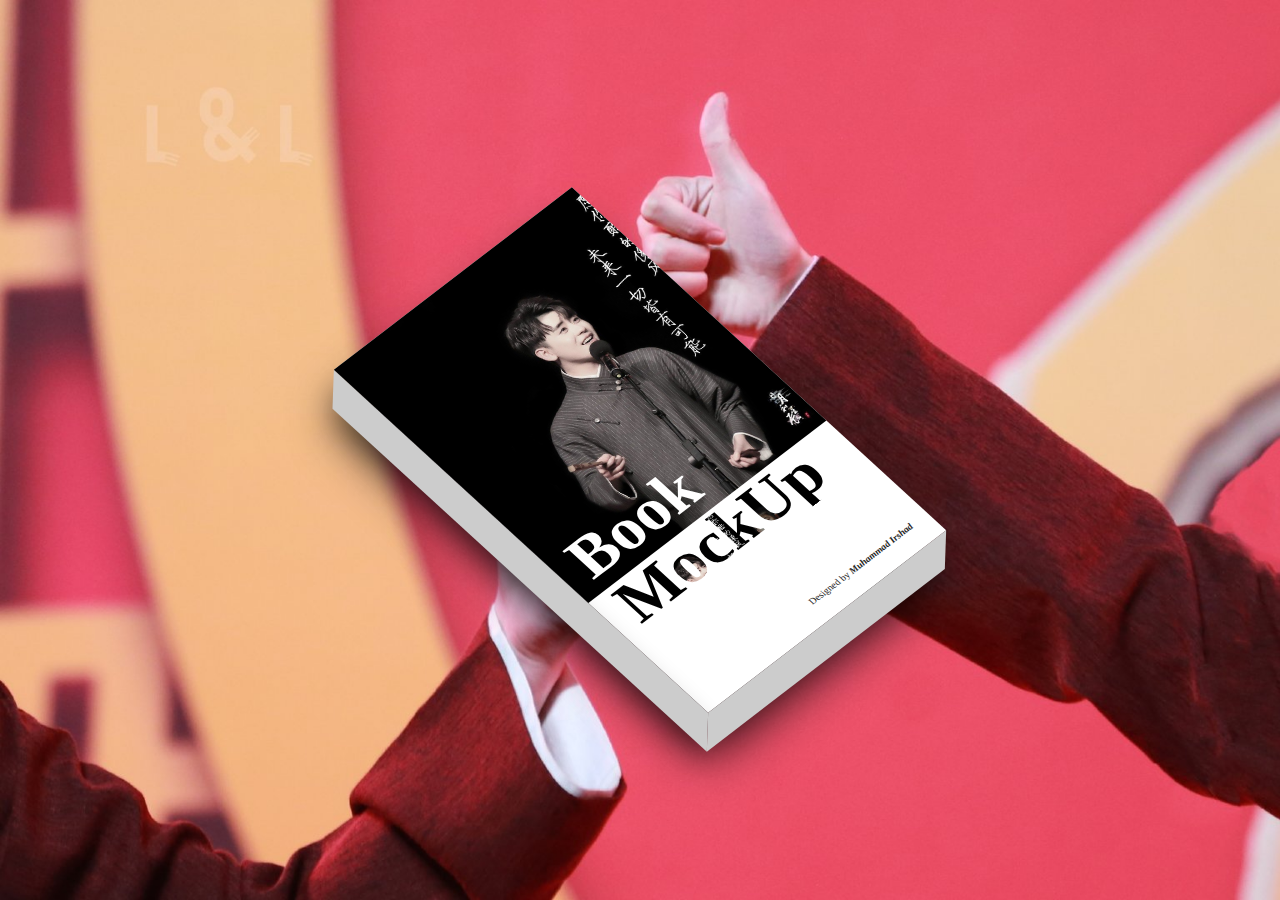
<file: book/index.html>
<!DOCTYPE html>
<html lang="en">

<head>
    <meta charset="UTF-8">
    <meta name="viewport" content="width=device-width, initial-scale=1.0">
    <link rel="stylesheet" href="style.css">
    <title>Document</title>
</head>

<body>
    <div class="book">
        <div class="cover"></div>
        <h2>Book<p>MockUp</p>
        </h2>
        <span class="writer">Designed by <i>Muhammad Irshad</i></span>
    </div>
</body>

</html>
</file>
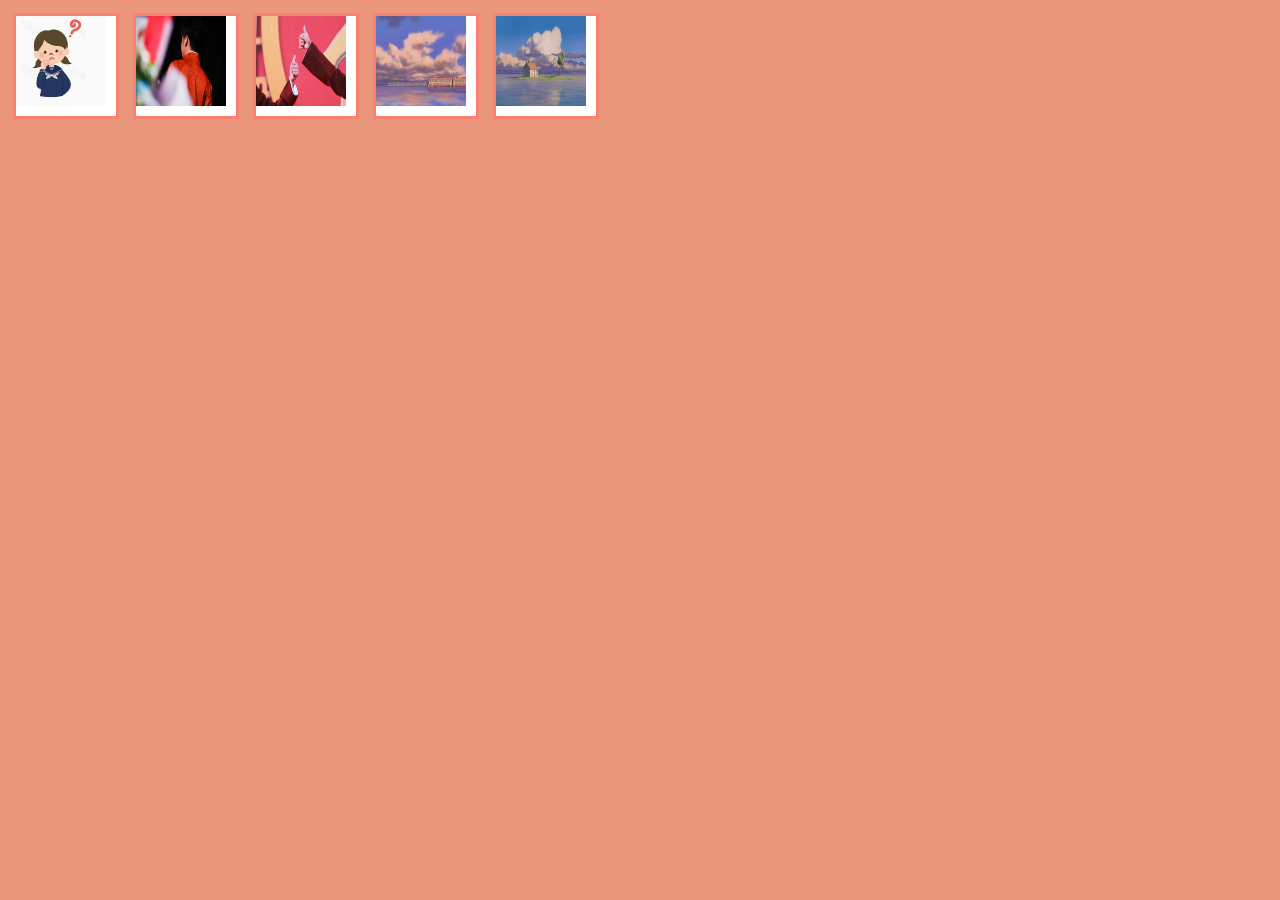
<file: 拖拽/index.html>
<!DOCTYPE html>
<html lang="en">

<head>
    <meta charset="UTF-8">
    <meta name="viewport" content="width=device-width, initial-scale=1.0">
    <link rel="stylesheet" href="style.css">
    <title>图片拖拽</title>
</head>

<body>
    <div class="empty">
        <div class="fill i1" draggable="true">
            <img src="img/1.jpg" alt="">
        </div>
    </div>
    <div class="empty">
        <div class="fill i2" draggable="true">
            <img src="img/2.jpg" alt="">
        </div>
    </div>
    <div class="empty">
        <div class="fill i3" draggable="true">
            <img src="img/3.jpg" alt="">
        </div>
    </div>
    <div class="empty">
        <div class="fill i4" draggable="true">
            <img src="img/4.jpg" alt="">
        </div>
    </div>
    <div class="empty">
        <div class="fill i5" draggable="true">
            <img src="img/5.jpg" alt="">
        </div>
    </div>
    <script src="script.js"></script>
</body>

</html>
</file>
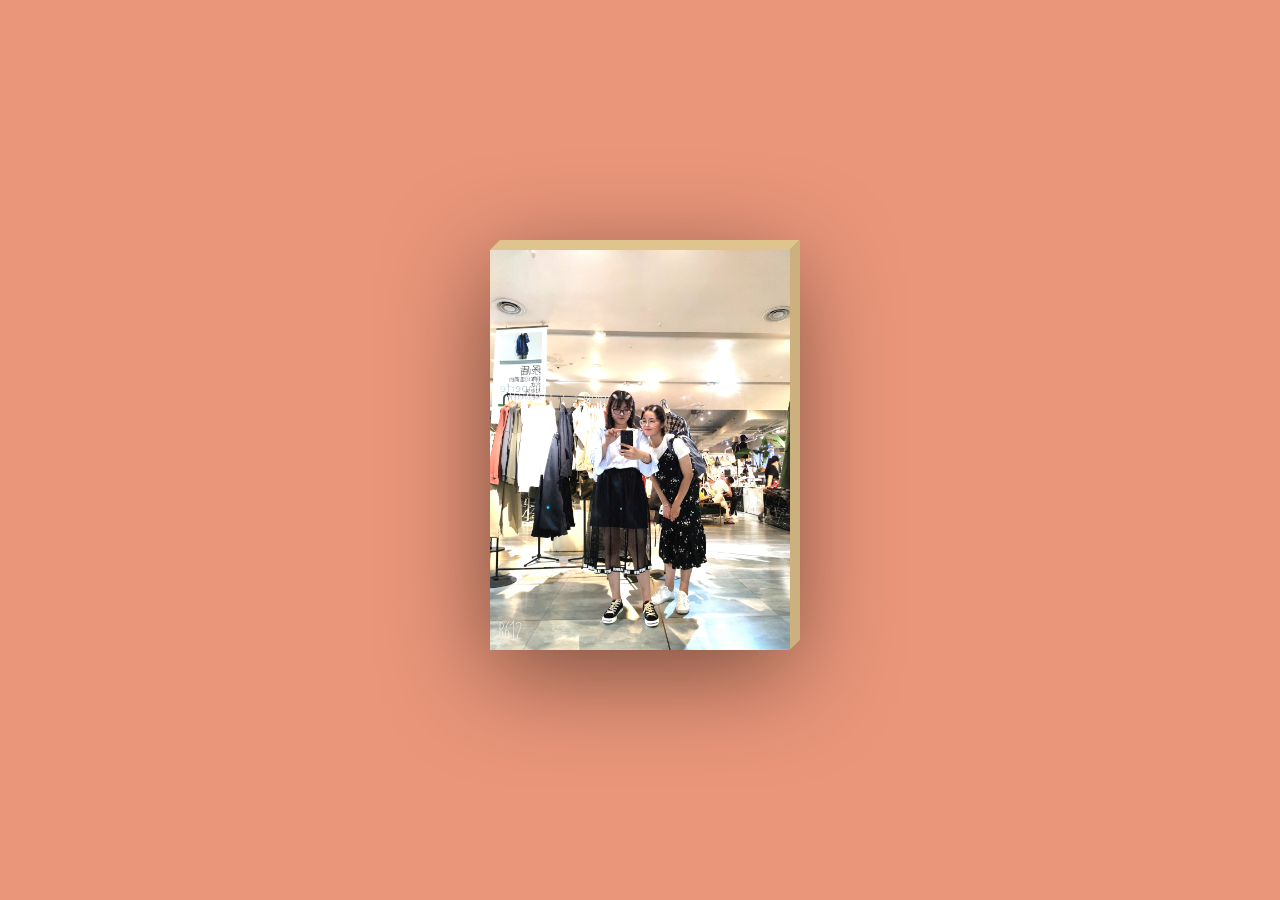
<file: 爱你哟/index.html>
<!DOCTYPE html>
<html lang="en">

<head>
    <meta charset="UTF-8">
    <meta name="viewport" content="width=device-width, initial-scale=1.0">
    <link rel="stylesheet" href="style.css">
    <title>爱你哟</title>
</head>

<body>
    <div class="card">
        <div class="imgBox">
            <img src="1.jpg" alt="">
        </div>
        <div class="detail">
            <h3>TO ZhaoTong</h3>
            <p>不管未来有多遥远，成长的路上有你有我；不管相逢在什么时候，我们是永远的朋友。</p>
            <p>如果十年后要我用一句形容至深的友情，我会说我们曾经好的跟同性恋似的。</p>
            <p>因为你是我的后盾，所以即使前面有千军万马，我也是不怕的。</p>
            <p>友情是装在瓶里的佳酿，无色无味，多年后开启溢出的是那浓浓的情。</p>
        </div>
    </div>
</body>

</html>
</file>
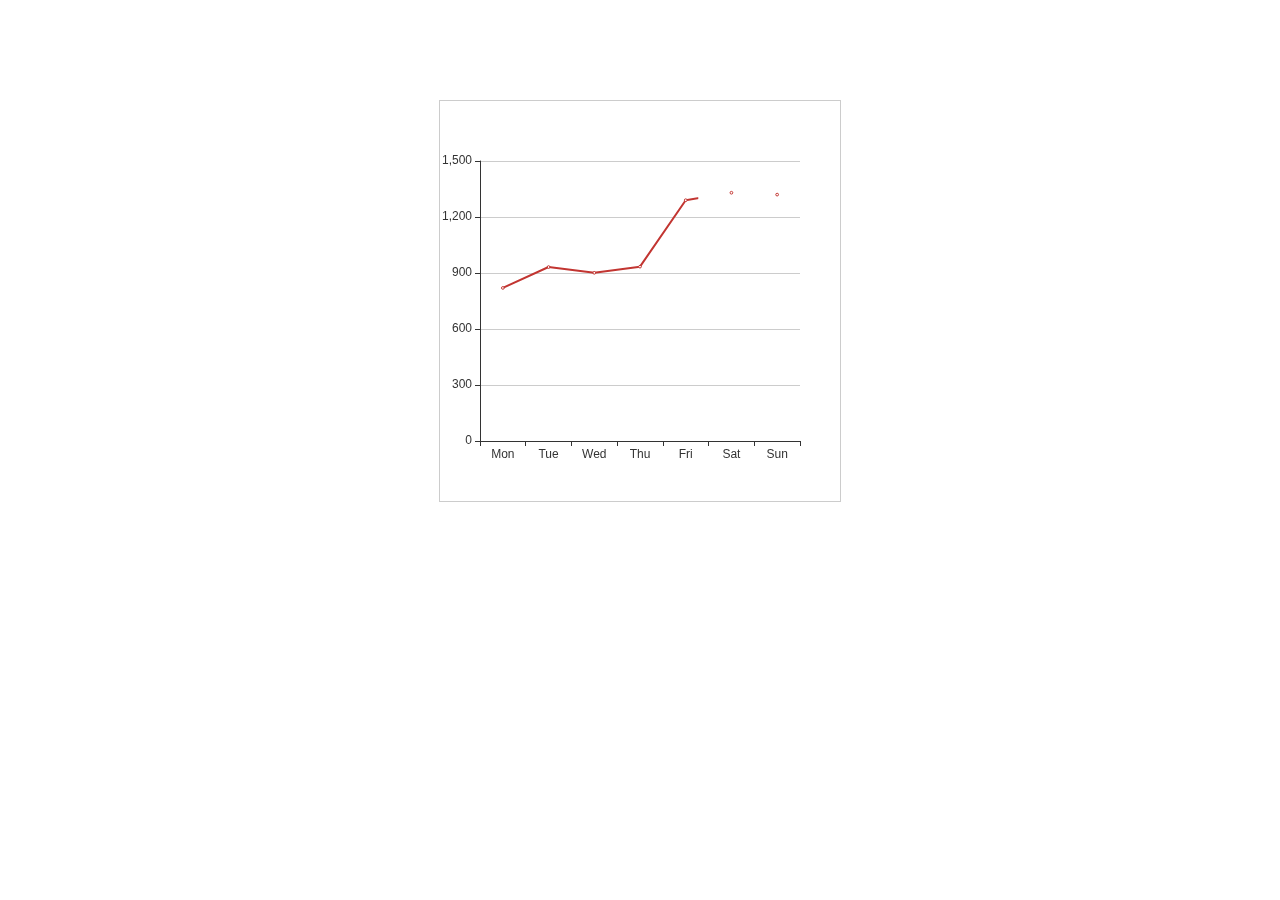
<file: 疫情图/index.html>
<!DOCTYPE html>
<html lang="en">

<head>
    <meta charset="UTF-8">
    <meta name="viewport" content="width=device-width, initial-scale=1.0">
    <title>Document</title>
    <style>
        .box {
            width: 400px;
            height: 400px;
            border: 1px solid #ccc;
            margin: 100px auto;
        }
    </style>
</head>

<body>
    <div class="box"></div>
    <script src="js/echarts.js"></script>
    <!-- <script src="js/echarts.js.map"></script> -->
    <script>
        // 初始化echarts实例
        var myEcharts = echarts.init(document.querySelector('.box'));
        // 设置图标的配置项
        option = {
            xAxis: {
                type: 'category',
                data: ['Mon', 'Tue', 'Wed', 'Thu', 'Fri', 'Sat', 'Sun']
            },
            yAxis: {
                type: 'value'
            },
            series: [{
                data: [820, 932, 901, 934, 1290, 1330, 1320],
                type: 'line'
            }]
        };
        myEcharts.setOption(option)
    </script>
</body>

</html>
</file>
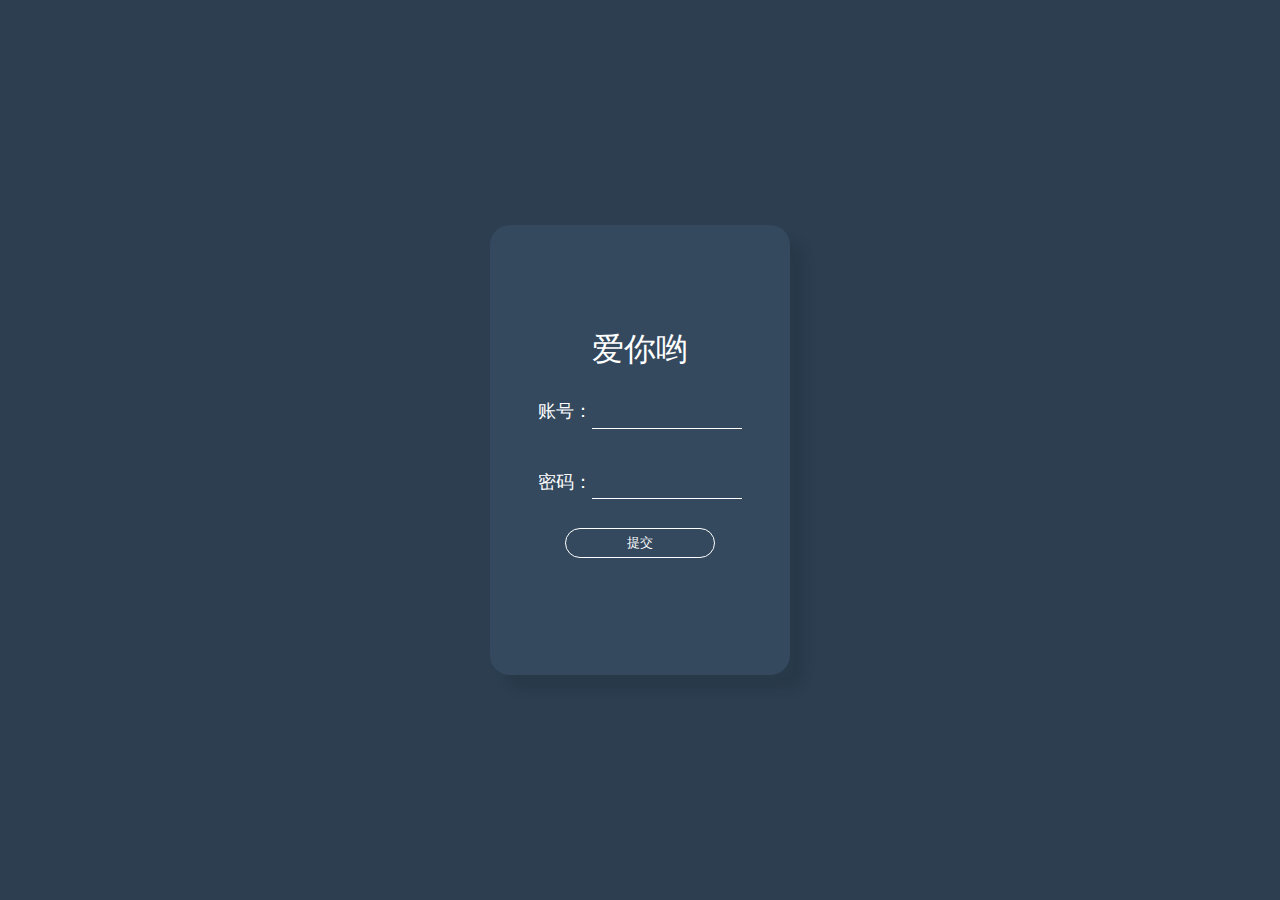
<file: 登录框/index.html>
<!DOCTYPE html>
<html lang="en">

<head>
    <meta charset="UTF-8">
    <meta name="viewport" content="width=device-width, initial-scale=1.0">
    <title>Document</title>
    <style>
        * {
            margin: 0;
            padding: 0;
        }

        body {
            display: flex;
            height: 100vh;
            /* 居中 */
            justify-content: center;
            align-items: center;
            background-color: #2c3e50;
        }

        .container {
            display: flex;
            position: relative;
            justify-content: center;
            align-items: center;
            flex-direction: column;
            width: 300px;
            height: 450px;
            border-radius: 20px;
            background-color: #34495e;
            box-shadow: 15px 15px 10px rgba(33, 45, 58, 0.3);
            overflow: hidden;
        }

        .container h1 {
            color: #fff;
            z-index: 1;
            font-weight: normal;
        }

        .container form {
            width: 300px;
            height: 200px;
            display: flex;
            justify-content: space-around;
            align-items: center;
            flex-direction: column;
            z-index: 1;
        }

        .container form p text {
            display: inline-block;
            height: 40px;
            line-height: 40px;
            position: relative;
            top: 5px;
            font-size: 18px;
            /* font-weight: bold; */
            color: #fff;
        }

        .container form .tbx {
            width: 150px;
            height: 40px;
            outline: none;
            border: none;
            border-bottom: 1px solid #fff;
            background: none;
        }

        .container form .tbx::placeholder {
            color: #fff;
            font-size: 15px;
        }

        .container form .sub {
            width: 150px;
            height: 30px;
            border-radius: 15px;
            background: none;
            border: 1px solid #fff;
            outline: none;
            color: #fff;
        }

        /* 鼠标进入的样式 */
        .container .in {
            position: absolute;
            top: 0;
            left: 0;
            display: block;
            width: 0;
            height: 0;
            border-radius: 50%;
            background: #3498bd;
            transform: translate(-50%, -50%);
            animation: in 0.5s ease-out forwards;
        }

        /* 鼠标离开的样式 */
        .container .out {
            position: absolute;
            top: 0;
            left: 0;
            display: block;
            width: 1200px;
            height: 1200px;
            border-radius: 50%;
            background: #3498bd;
            transform: translate(-50%, -50%);
            animation: out 0.5s ease-out forwards;
        }

        /* 鼠标进入的动画 */
        @keyframes in {
            0% {
                width: 0;
                height: 0;
            }

            100% {
                width: 1200px;
                height: 1200px;
            }
        }

        /* 设置鼠标离开的动画 */
        @keyframes out {
            0% {
                width: 1200px;
                height: 1200px;
            }

            100% {
                width: 0;
                height: 0;
            }
        }
    </style>
</head>

<body>
    <div class="container">
        <h1>爱你哟</h1>
        <form action="">
            <p><text>账号：</text><input type="text" class="tbx" placeholder=""></p>
            <p><text>密码：</text><input type="password" class="tbx" placeholder=""></p>
            <input type="submit" class="sub" value="提交">
        </form>
    </div>
    <script>
        const con = document.querySelector('.container')
        let isIn = true
        let isOut = false
        var span
        con.addEventListener('mouseenter', (e) => {
            if (isIn) {
                // e.clientX：鼠标距离浏览器页面边框的位置
                // e.target.offsetLeft：父盒子的左边框距离浏览器页面边框的位置
                let inX = e.clientX - e.target.offsetLeft;
                let inY = e.clientY - e.target.offsetTop
                // console.log('inX, inY', inX, inY)
                let el = document.createElement('span')
                el.style.left = inX + 'px';
                el.style.top = inY + 'px';
                con.appendChild(el)
                span = document.querySelector('.container span')
                span.className = "in"
                isIn = false;
                isOut = true
            }
        })
        con.addEventListener('mouseleave', (e) => {
            if (isOut) {
                let outX = e.clientX - e.target.offsetLeft;
                let outY = e.clientY - e.target.offsetTop
                // console.log('outX, outY', outX, outY)
                span.style.left = outX + 'px';
                span.style.top = outY + 'px';
                span.className = "out";
                isIn = true;
                isOut = false;
                setTimeout(() => {
                    con.removeChild(span)
                }, 500)
            }
        })
    </script>
</body>

</html>
</file>
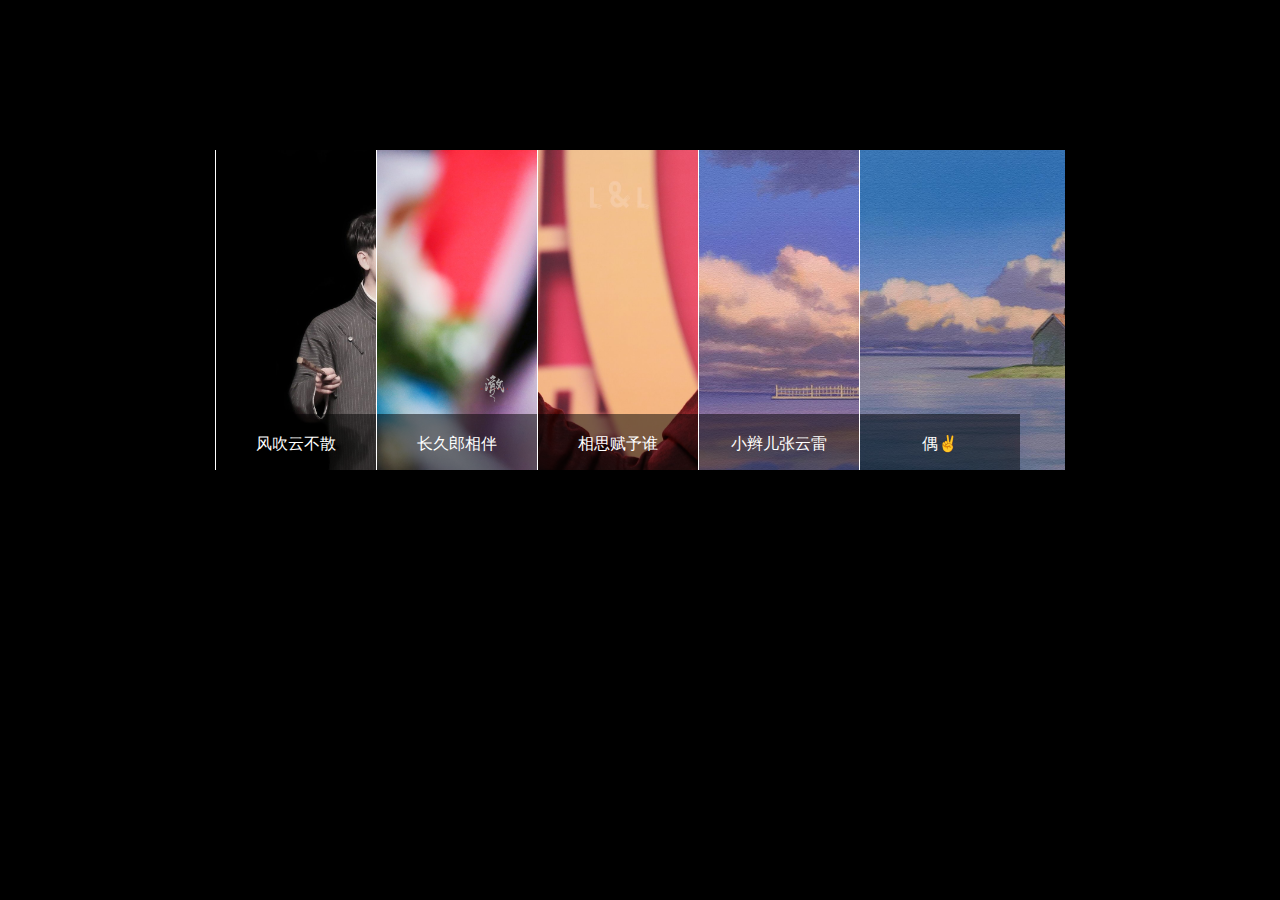
<file: 百叶窗/index.html>
<!DOCTYPE html>
<html lang="en">

<head>
    <meta charset="UTF-8">
    <meta name="viewport" content="width=device-width, initial-scale=1.0">
    <title>百叶窗</title>
    <style>
        * {
            margin: 0;
            padding: 0;
        }

        body {
            background-color: black;
        }

        ul,
        ol {
            list-style: none;
        }

        .main {
            width: 850px;
            height: 320px;
            margin: 150px auto;
            overflow: hidden;
        }

        li {
            width: 160px;
            float: left;
            border-left: 1px solid #fff;
            position: relative;
            transition: all 1s;
        }

        li img {
            /* width: 100%; */
            height: 320px;
        }

        .flag {
            position: absolute;
            left: 0;
            bottom: 0;
            width: 100%;
            height: 60px;
            line-height: 60px;
            text-align: center;
            color: #fff;
            background: rgba(0, 0, 0, 0.5);
        }

        .main:hover li {
            width: 40px;
            cursor: pointer;
        }

        .main li:hover {
            width: 450px;
        }
    </style>
</head>

<body>
    <ul class="main">
        <li>
            <img src="img/1.jpeg" alt="">
            <div class="flag">风吹云不散</div>
        </li>
        <li>
            <img src="img/2.jpg" alt="">
            <div class="flag">长久郎相伴</div>
        </li>
        <li>
            <img src="img/3.jpg" alt="">
            <div class="flag">相思赋予谁</div>
        </li>
        <li>
            <img src="img/4.jpg" alt="">
            <div class="flag">小辫儿张云雷</div>
        </li>
        <li>
            <img src="img/5.jpg" alt="">
            <div class="flag">偶✌</div>
        </li>
    </ul>
</body>

</html>
</file>
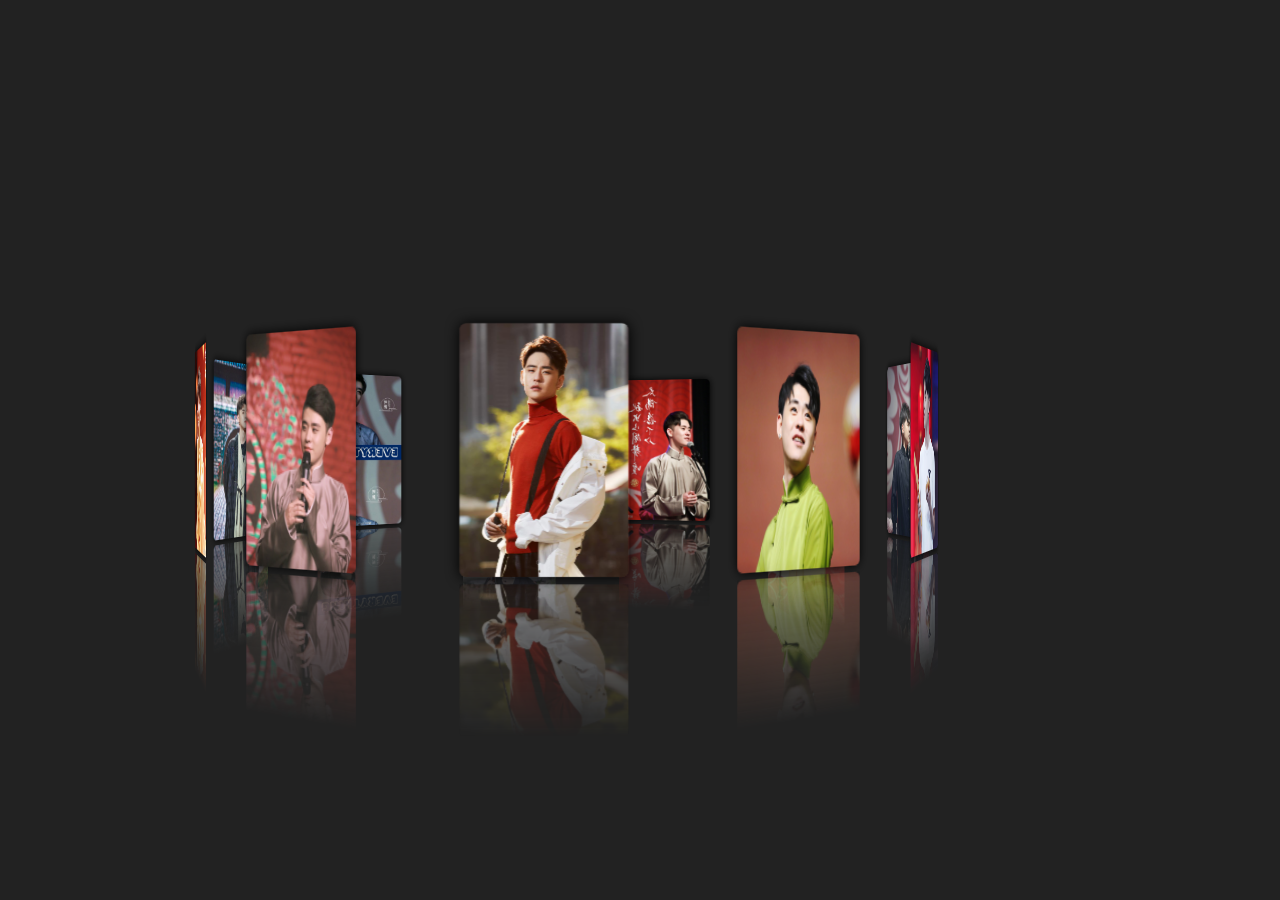
<file: 相册/index.html>
<!DOCTYPE html>
<html lang="en">

<head>
    <meta charset="UTF-8">
    <meta name="viewport" content="width=device-width, initial-scale=1.0">
    <link rel="stylesheet" href="style.css">
    <title>张云雷</title>
</head>

<body>
    <div class="wrap">
        <img src="img/1.jpeg" alt="">
        <img src="img/2.jpg" alt="">
        <img src="img/3.jpg" alt="">
        <img src="img/11.jpg" alt="">
        <img src="img/12.jpg" alt="">
        <img src="img/6.jpg" alt="">
        <img src="img/7.jpeg" alt="">
        <img src="img/8.jpeg" alt="">
        <img src="img/9.jpg" alt="">
        <img src="img/10.jpg" alt="">
        <img src="img/17.jpg" alt="">
        <!-- <p></p> -->
    </div>
    <script src="script.js"></script>
</body>

</html>
</file>
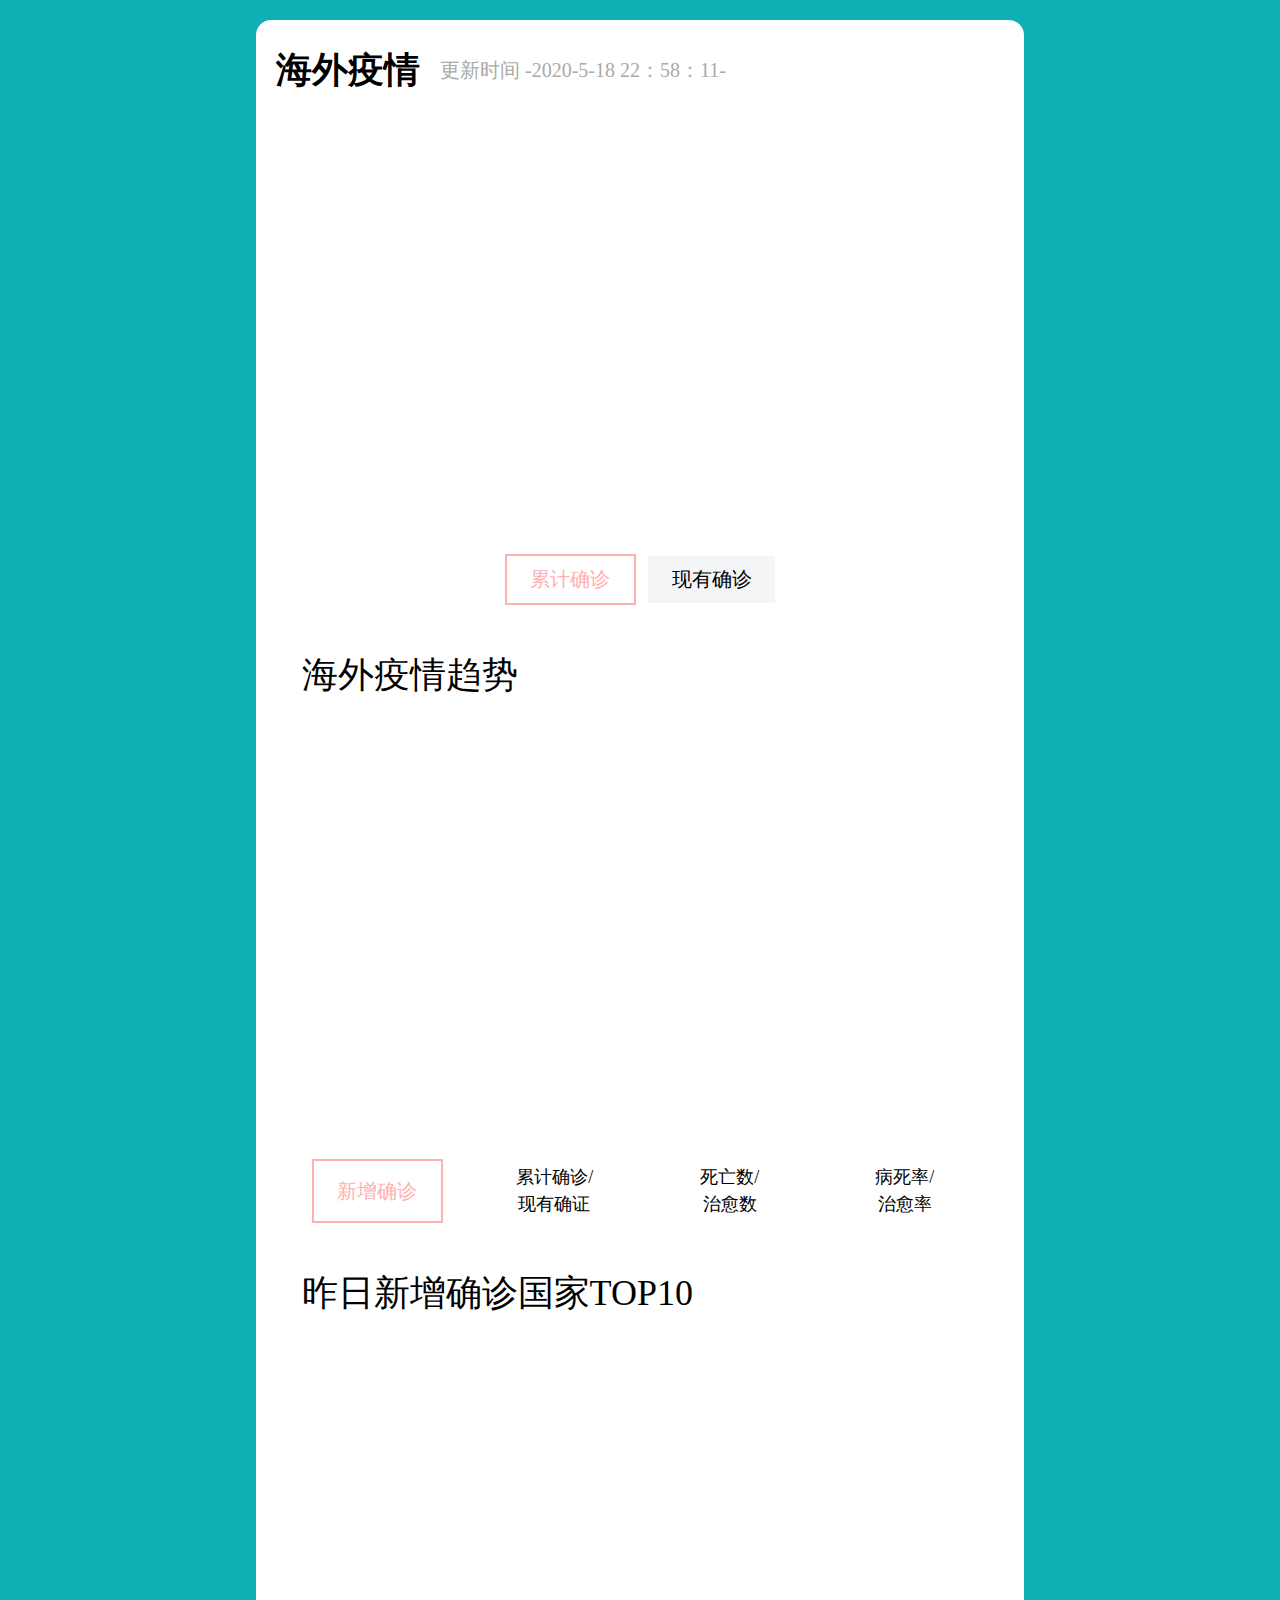
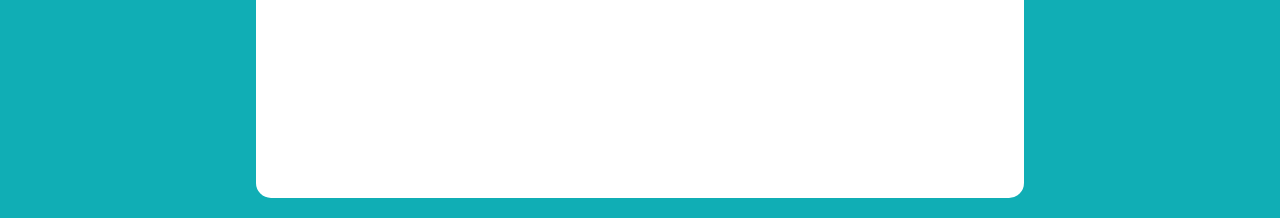
<file: 疫情图/virusMap/index.html>
<!DOCTYPE html>
<html lang="en">

<head>
    <meta charset="UTF-8">
    <meta name="viewport" content="width=device-width, initial-scale=1.0">
    <title>Document</title>
    <link rel="stylesheet" href="css/style.css">
</head>

<body>
    <div class="container">
        <!-- 海外疫情地图 -->
        <div class="brief">
            <div class="brief_header">
                <h2>海外疫情</h2>
                <p>更新时间 -2020-5-18 22：58：11-</p>
            </div>
            <ul class="brief_body">

            </ul>
            <div class="map">
                <div class="map_info"></div>
                <div class="map_tab">
                    <span class="cur">累计确诊</span>
                    <span>现有确诊</span>
                </div>
            </div>
        </div>
        <!-- 海外疫情趋势 -->
        <div class="tendency">
            <div class="map_header">海外疫情趋势</div>
            <div class="map_info"></div>
            <div class="map_tab">
                <span class="cur">
                    <p>新增确诊</p>
                </span>
                <span>
                    <p>累计确诊/</p>
                    <p>现有确证</p>
                </span>
                <span>
                    <p>死亡数/</p>
                    <p>治愈数</p>
                </span>
                <span>
                    <p>病死率/</p>
                    <p>治愈率</p>
                </span>
            </div>
        </div>
        <!-- 昨日新增确诊国家top10 -->
        <div class="addTop10">
            <div class="map_header">昨日新增确诊国家TOP10</div>
            <div class="map_info"></div>
        </div>
    </div>
    <script src="js/lib-flexible-2.0/index.js"></script>
    <script src="js/jquery-3.5.1.min.js"></script>
    <script src="js/echarts.js"></script>
    <script src="js/index.js"></script>
    <script src="js/world.js"></script>
    <script src="js/nameMap.js"></script>
</body>

</html>
</file>
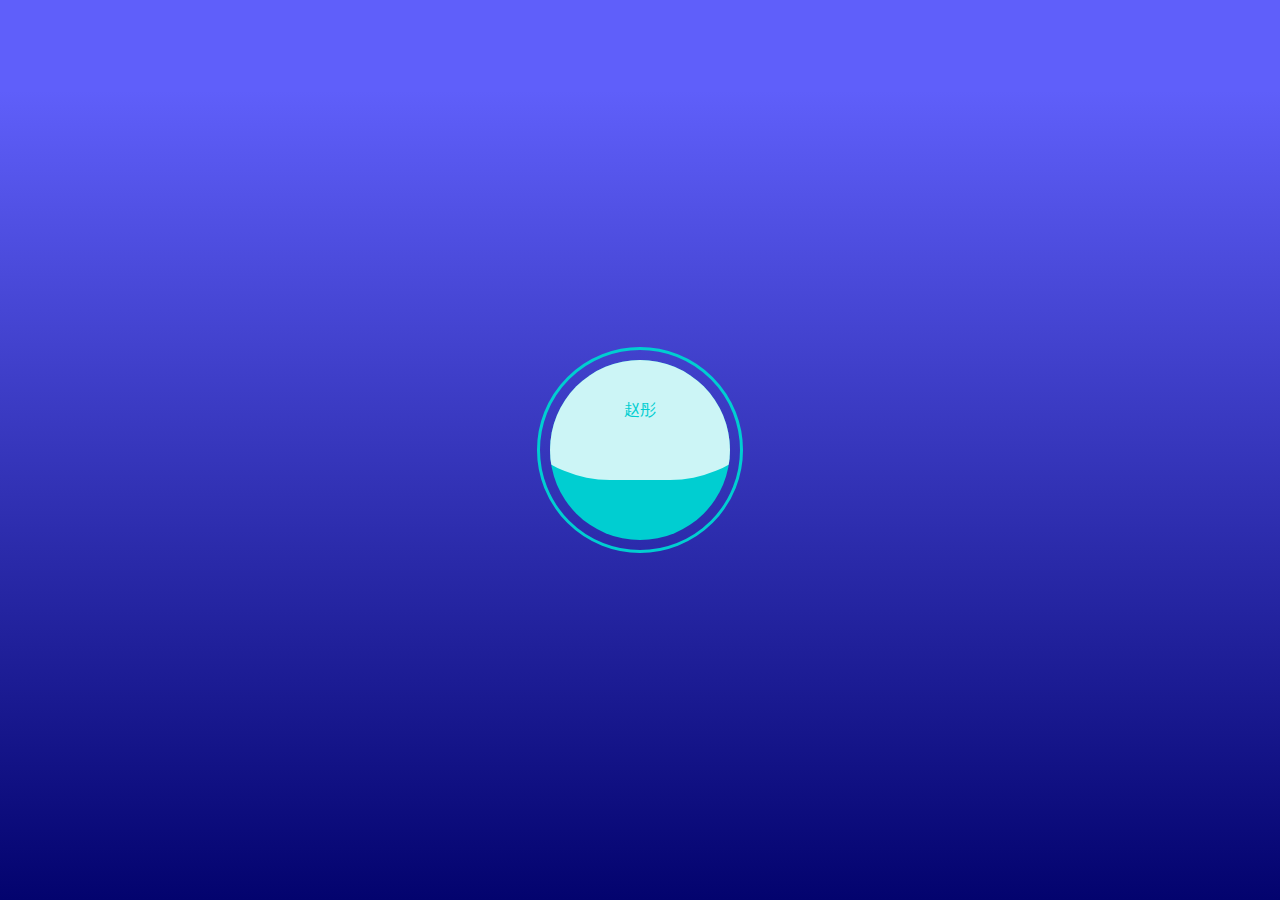
<file: 水球效果.html>
<!DOCTYPE html>
<html lang="en">

<head>
    <meta charset="UTF-8">
    <meta name="viewport" content="width=device-width, initial-scale=1.0">
    <title>水球效果</title>
    <style>
        * {
            margin: 0;
            padding: 0;
        }

        body {
            height: 100vh;
            background: linear-gradient(rgb(95, 95, 250) 10%, rgb(3, 3, 110));
        }

        .main {
            width: 200px;
            height: 200px;
            border: 3px solid darkturquoise;
            border-radius: 50%;
            position: absolute;
            top: 50%;
            left: 50%;
            transform: translate(-50%, -50%);
        }

        .wave {
            width: 180px;
            height: 180px;
            background-color: darkturquoise;
            border-radius: 50%;
            position: absolute;
            top: 50%;
            left: 50%;
            transform: translate(-50%, -50%);
            overflow: hidden;
        }

        .wave:after {
            content: "";
            width: 300px;
            height: 300px;
            border-radius: 40%;
            position: absolute;
            left: 50%;
            top: 0;
            transform: translate(-50%, -60%);
            background-color: rgba(255, 255, 255, 0.8);
            animation: wave 5s linear infinite;
        }

        .wave::before {
            content: "赵彤";
            position: absolute;
            left: 50%;
            top: 0;
            transform: translate(-50%, 40px);
            color: darkturquoise;
            z-index: 99;
        }

        @keyframes wave {
            100% {
                transform: translate(-50%, -60%) rotate(360deg);
            }
        }
    </style>
</head>

<body>
    <div class="main">
        <div class="wave"></div>
    </div>
</body>

</html>
</file>
<file: book/style.css>
* {
    margin: 0;
    padding: 0;
}

body {
    display: flex;
    justify-content: center;
    align-items: center;
    min-height: 100vh;
    background: url(3.jpg);
    background-attachment: fixed;
    background-size: cover;
}

.book {
    position: relative;
    top: 0;
    width: 300px;
    height: 500px;
    background: #fff;
    transform: rotate(-37.5deg) skewX(10deg);
    box-shadow: -35px 35px 50px rgba(0, 0, 0, 0.9);
    transition: 0.5s;
}

.book:hover {
    transform: rotate(-37.5deg) skewX(10deg) translate(20px, -20px);
    box-shadow: -50px 50px 100px rgba(0, 0, 0, 0.9);
}

.book::before {
    content: '';
    width: 30px;
    height: 100%;
    background: #ccc;
    position: absolute;
    top: 0;
    left: 0;
    /* background-size: 30px 500px;
    background-position: 10px 10px;
    background: url(1.jpeg); */
    transform: skewY(-45deg) translate(-30px, -15px);
    box-shadow: -10px 0 20px rgba(0, 0, 0, 0.2);
}

.book::after {
    content: '';
    width: 100%;
    height: 30px;
    background: #ccc;
    position: absolute;
    bottom: 0;
    right: 0;
    transform: skewX(-45deg) translate(15px, 30px);
}

.book h2 {
    position: absolute;
    bottom: 100px;
    left: 20px;
    font-size: 4em;
    line-height: 1em;
    color: #fff;
}

.book h2 p {
    background: url(1.jpeg);
    background-attachment: fixed;
    background-size: cover;
    -webkit-background-clip: text;
    -webkit-text-fill-color: transparent;
}

.book .writer {
    position: absolute;
    bottom: 20px;
    right: 20px;
    color: #262626;
    font-size: 0.6em;
    padding-top: 5px;
    font-weight: 500;
    border-top-left-radius: 1px solid #262626;
}

.book .writer i {
    font-weight: 700;
}

.book .cover {
    position: absolute;
    top: 0;
    left: 0;
    width: 100%;
    height: 68%;
    background: url(1.jpeg);
    background-size: cover;
}
</file>
<file: 拖拽/style.css>
body {
    background-color: darksalmon;
}

.empty {
    display: inline-block;
    height: 100px;
    width: 100px;
    background-color: #fff;
    margin: 5px;
    border: 3px solid salmon;
}

.fill {
    /* background-image: url("img/1.jpg"); */
    /* position: relative; */
    height: 90px;
    width: 90px;
    /* background-size: 100% 100%; */
    /* top: 5px;
    left: 5px; */
    cursor: pointer;
}

.fill img {
    width: 100%;
    height: 100%;
}

.hold {
    border: 5px solid #ccc;
}

.hovered {
    background: #f4f4f4;
    border-style: dashed;
}
</file>
<file: 爱你哟/style.css>
* {
    margin: 0;
    padding: 0;
}

body {
    height: 100vh;
    background: darksalmon;
}

.card {
    position: absolute;
    width: 300px;
    height: 400px;
    top: 50%;
    left: 50%;
    transform-style: preserve-3d;
    transform: translate(-50%, -50%) perspective(2000px);
    box-shadow: inset 300px 0px 50px rgba(0, 0, 0, 0.5), 0 20px 100px rgba(0, 0, 0, 0.5);
    transition: 1s;
    background-color: rgb(250, 222, 170);
}

.card img {
    width: 100%;
    height: 100%;
    /* z-index: -1; */
    /* opacity: 0.6;
    filter: alpha(opacity=60); */
    position: absolute;
    transform-origin: left;
    transition: 1s;
}

.card:hover img {
    transform: rotateY(-135deg);
}

.card:hover {
    transform: translate(-50%, -50%) perspective(2000px) rotate(-10deg);
    box-shadow: inset 20px 0px 50px rgba(0, 0, 0, 0.5), 0 10px 100px rgba(0, 0, 0, 0.5);
}

.card::before {
    content: '';
    position: absolute;
    top: -10px;
    left: 0;
    width: 100%;
    height: 10px;
    background: rgb(224, 196, 142);
    transform-origin: bottom;
    transform: skewX(-45deg);
}

.card::after {
    content: '';
    position: absolute;
    top: 0;
    right: -10px;
    width: 10px;
    height: 100%;
    background: rgb(204, 176, 125);
    transform-origin: left;
    transform: skewY(-45deg);
}

.card .detail {
    padding: 20px;
    z-index: -1;
}

.card .detail p {
    padding: 5px;
}
</file>
<file: 相册/style.css>
* {
    margin: 0;
    padding: 0;
}

body {
    height: 100vh;
    background: #222;
    position: relative;
    /* 设置景深 */
    perspective: 1200px;
}

.wrap {
    position: absolute;
    left: 40%;
    top: 40%;
    /* transform: translate(-50%, -50%); */
    height: 180px;
    width: 120px;
    margin: auto;
    /* 设置3D效果 */
    transform-style: preserve-3d;
}

.wrap img {
    position: absolute;
    width: 100%;
    height: 100%;
    box-shadow: 0 0 10px #000;
    /* 倒影 */
    -webkit-box-reflect: below 5px -webkit-linear-gradient(top, rgba(0, 0, 0, 0) 40%, rgba(0, 0, 0, 0.5) 100%);
    border-radius: 5px;
    transform: rotateY(0deg) translateZ(0);
    /* transition: 1s 1s; */
}

/* .wrap p {
    display: inline-block;
    width: 1200px;
    height: 1200px;
    border-radius: 50%;
    border: 1 solid red;
    background: -webkit-radial-gradient(center, center, 600px, 600px, rgba(122, 122, 122, 0.2), rgba(0, 0, 0, 0));
} */
</file>
<file: 疫情图/virusMap/css/style.css>
* {
    padding: 0;
    margin: 0;
}

body {
    background-color: #10aeb5;
}

li {
    list-style: none;
}

i {
    font-style: normal;
}

span {
    cursor: pointer;
}

.container {
    /* width: 10rem; */
    width: 6rem;
    margin: 20px auto;
    padding: 0.15625rem 0;
    text-align: center;
    background-color: #fff;
    border-radius: 15px;
}

.brief_header {
    width: 6.375rem;
    margin: 0 auto;
    overflow: hidden;
}

/* 海外疫情 */
.brief_header h2 {
    float: left;
    height: 0.46875rem;
    line-height: 0.46875rem;
    margin: 0 .15625rem;
    font-size: .28125rem;
}

/* 更新时间 */
.brief_header p {
    float: left;
    height: 0.46875rem;
    line-height: 0.46875rem;
    color: #aaa;
    font-size: .15625rem;
}

.brief_body {
    display: flex;
    justify-content: space-around;
    align-items: center;
}

.brief_body .number {
    font-size: .234375rem;
}

.brief_body .item {
    text-align: center;
    width: 1.09375rem;
    height: .3125rem;
    line-height: .3125rem;
    background-color: rgb(214, 212, 212);
    border-radius: .078125rem;
}

.container .map_info {
    width: 5.6125rem;
    height: 2.921875rem;
    margin: 0.3125rem auto;
}

.brief .map_tab {
    display: flex;
    justify-content: center;
    align-items: center;
}

.brief .map_tab span {
    width: 0.99375rem;
    height: .36875rem;
    font-size: .15625rem;
    line-height: .36875rem;
    background-color: #f4f5f6;
    margin: 0 0.046875rem;
}

.brief .map_tab .cur {
    color: #ffb1b2;
    border: .015625rem solid #ffb1b2;
    background-color: #fff;
}

.allConfirm .number {
    color: rgb(255, 72, 0);
}

.allConfirm b {
    color: rgb(255, 60, 0);
}

.nowConfirm .number {
    color: rgb(255, 145, 0);
}

.nowConfirm b {
    color: rgb(255, 129, 11);
}

.cureConfirm .number {
    color: rgb(24, 240, 240);
}

.cureConfirm b {
    color: rgb(21, 240, 240);
}

.container .map_header {
    text-align: left;
    margin: .35625rem;
    font-size: .28125rem;
}

/* 趋势 */
.tendency .map_tab {
    display: flex;
    justify-content: space-around;
    align-items: center;
    margin: 0 0.246875rem;
}

.tendency .map_tab span {
    display: flex;
    justify-content: center;
    flex-direction: column;
    align-items: center;
    width: 0.99375rem;
    height: .46875rem;
    font-size: .15625rem;
    /* line-height: .26875rem; */
    /* background-color: yellow; */
    margin: 0 0.046875rem;
}

/* .tendency .map_tab span p {
    display: flex;
    flex-direction: column;
    align-items: center;
} */

.tendency .map_tab span.cur {
    color: #ffb1b2;
    border: .015625rem solid #ffb1b2;
    background-color: #fff;
}

.tendency .map_tab span:nth-child(n+2) {
    font-size: .15625rem;
    height: .18875rem;
}

.tendency .map_tab span:nth-child(n+2) p {
    /* 缩放 */
    transform: scale(0.9);
}

/* top10 */


element.style {
    position: absolute;
    left: 0px;
    top: 0px;
    width: 535px;
    height: 245px;
    user-select: none;
    -webkit-tap-highlight-color: rgba(0, 0, 0, 0);
    padding: 0px;
    margin: 0px;
    border-width: 0px;
}
</file>
